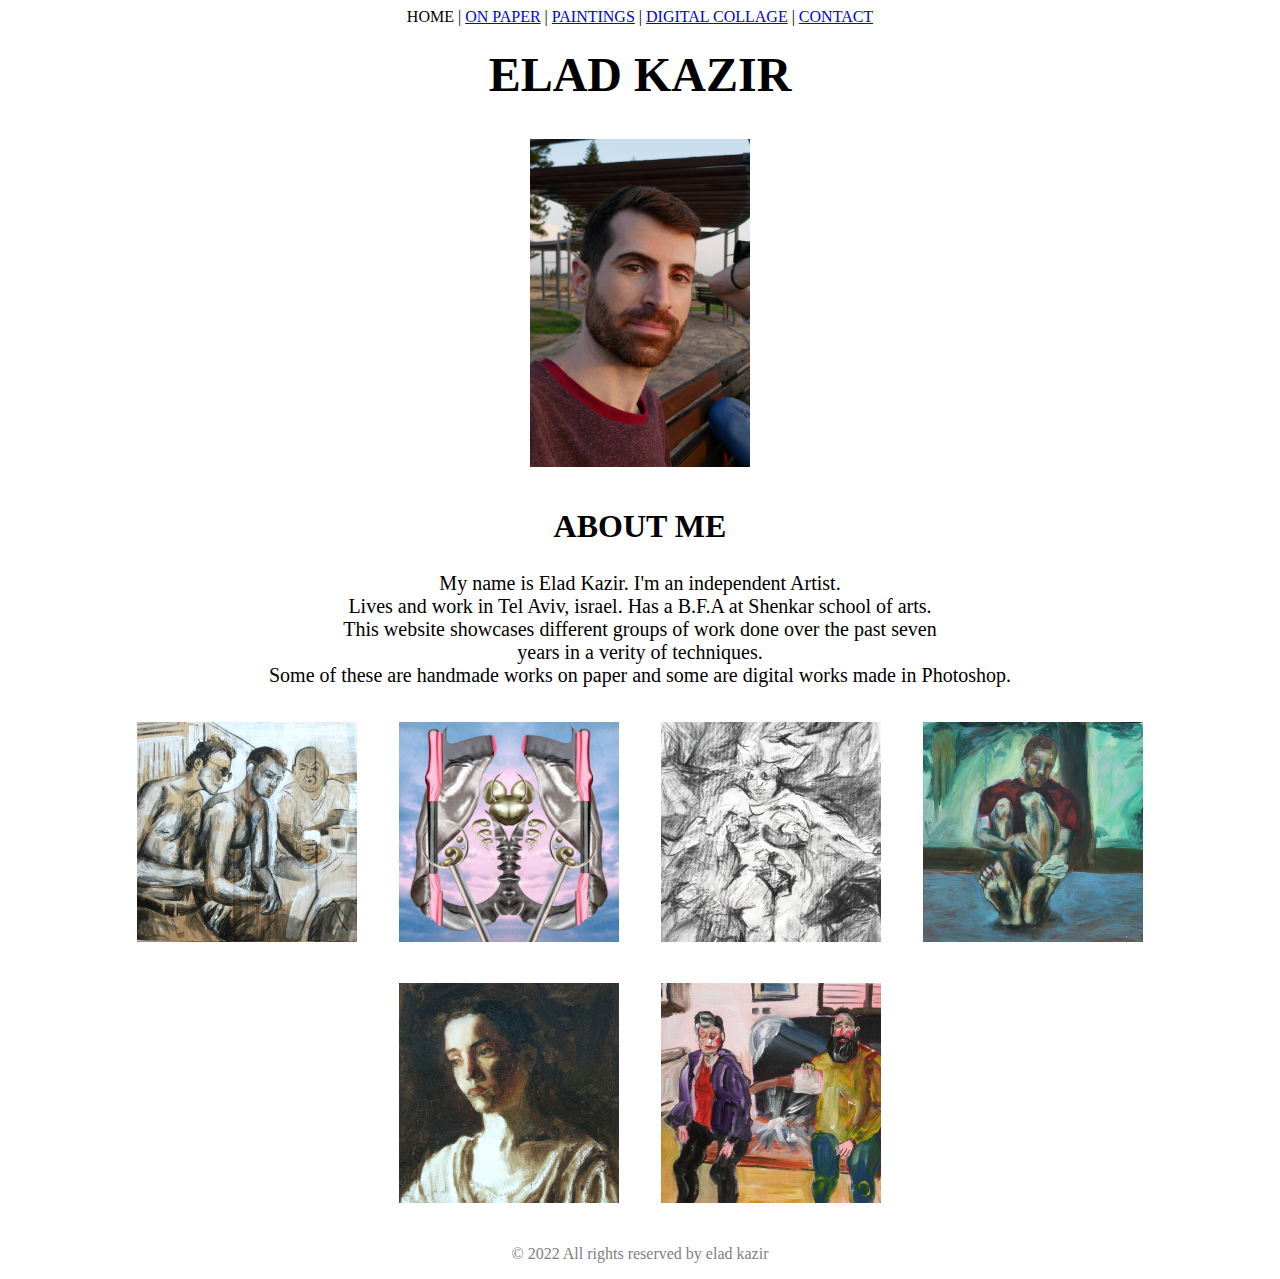
<file: index.html>
<html>
<head>

<title>Home | ELAD KAZIR</title>
<link rel="stylesheet" href="MyStyles.css">
</head>
<body>
<center>
HOME |
<a href="on paper.html">ON PAPER</a>
|
<a href="paintings.html">PAINTINGS</a>
|
<a href="digital collage.html">DIGITAL COLLAGE</a>
|
<a href="contact.html"=>CONTACT</a>

<h1><font size="100px"/>ELAD KAZIR</h1>

<img width="220" src="index page images/me.jpg"/>

<h2 class="m_font">ABOUT ME</h2>
<p class="s_font">My name is Elad Kazir. I'm an independent Artist.<br>
Lives and work in Tel Aviv, israel. Has a B.F.A at Shenkar school of arts.<br>
This website showcases different groups of work done over the past seven <br>
years in a verity of techniques.<br> 
Some of these are handmade works on paper and some are digital works made in Photoshop.
 
</p>

<img height="220" src="index page images/index_6.jpg"/>
<img height="220" src="index page images/index_5.jpg"/>
<img height="220" src="index page images/index_4.jpg"/>
<img height="220" src="index page images/index_3.jpg"/>
<img height="220" src="index page images/index_2.jpg"/>
<img height="220" src="index page images/index_1.jpg"/>
<p class="xs_font">© 2022 All rights reserved by elad kazir</p>




</center>
</body>


</html>
</file>
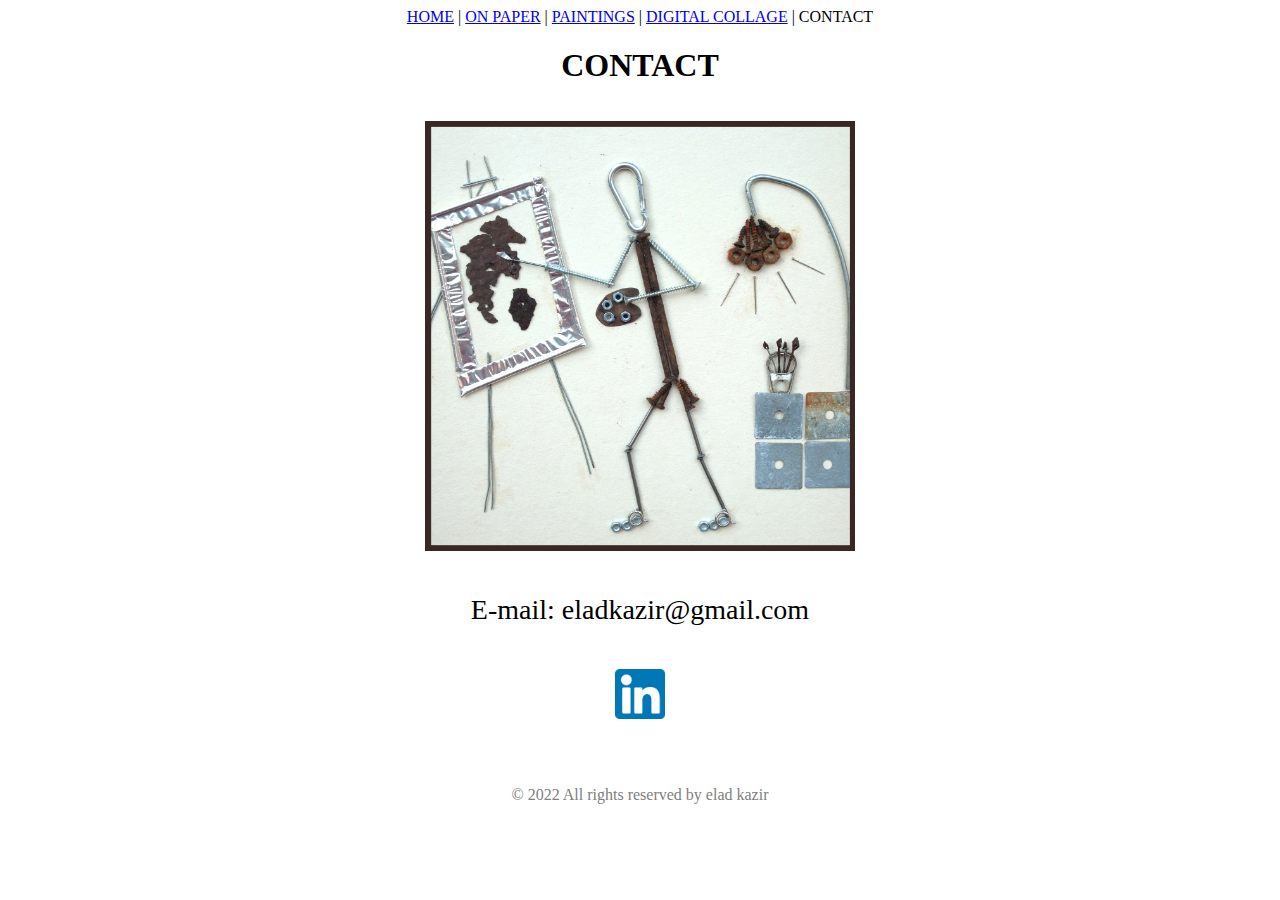
<file: contact.html>
<html>
<head>
<title>CONTACT | ELAD KAZIR</title>
<link rel="stylesheet" href="MyStyles.css">
</head>
<center>
<a href="index.html">HOME</a>
|
<a href="on paper.html">ON PAPER</a>
|
<a href="paintings.html">PAINTINGS</a>
|
<a href="digital collage.html">DIGITAL COLLAGE</a>
|
CONTACT

<h1>CONTACT</h1>

<img height="430" src="contact page images/i_paint.jpg"/><br>

<p class="m2_font">E-mail: eladkazir@gmail.com</p>

<a href="https://www.linkedin.com/in/elad-kazir" target="_blank">
  <img height="50" src="contact page images/linkedin_logo.png"/>
</a><br><br><br>


<p class="xs_font">© 2022 All rights reserved by elad kazir</p>

</center>
</body>

</html>
</file>
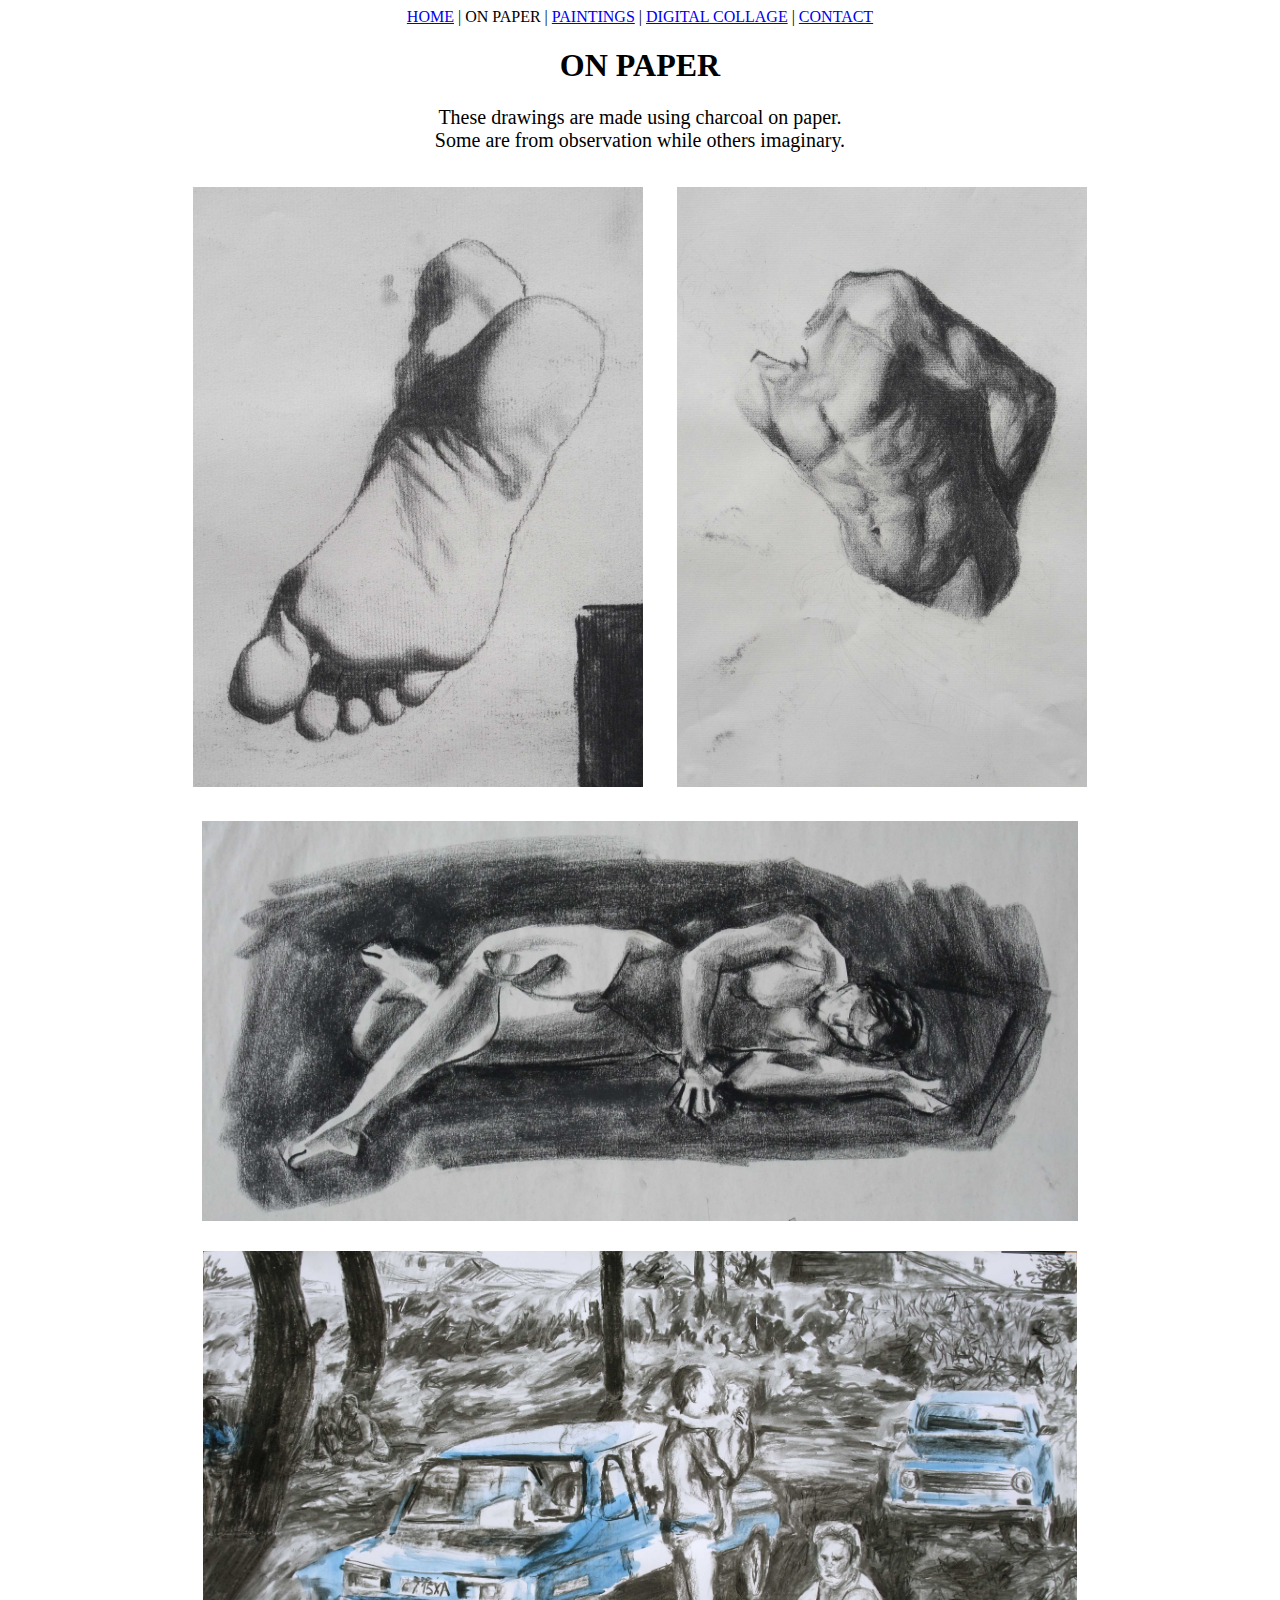
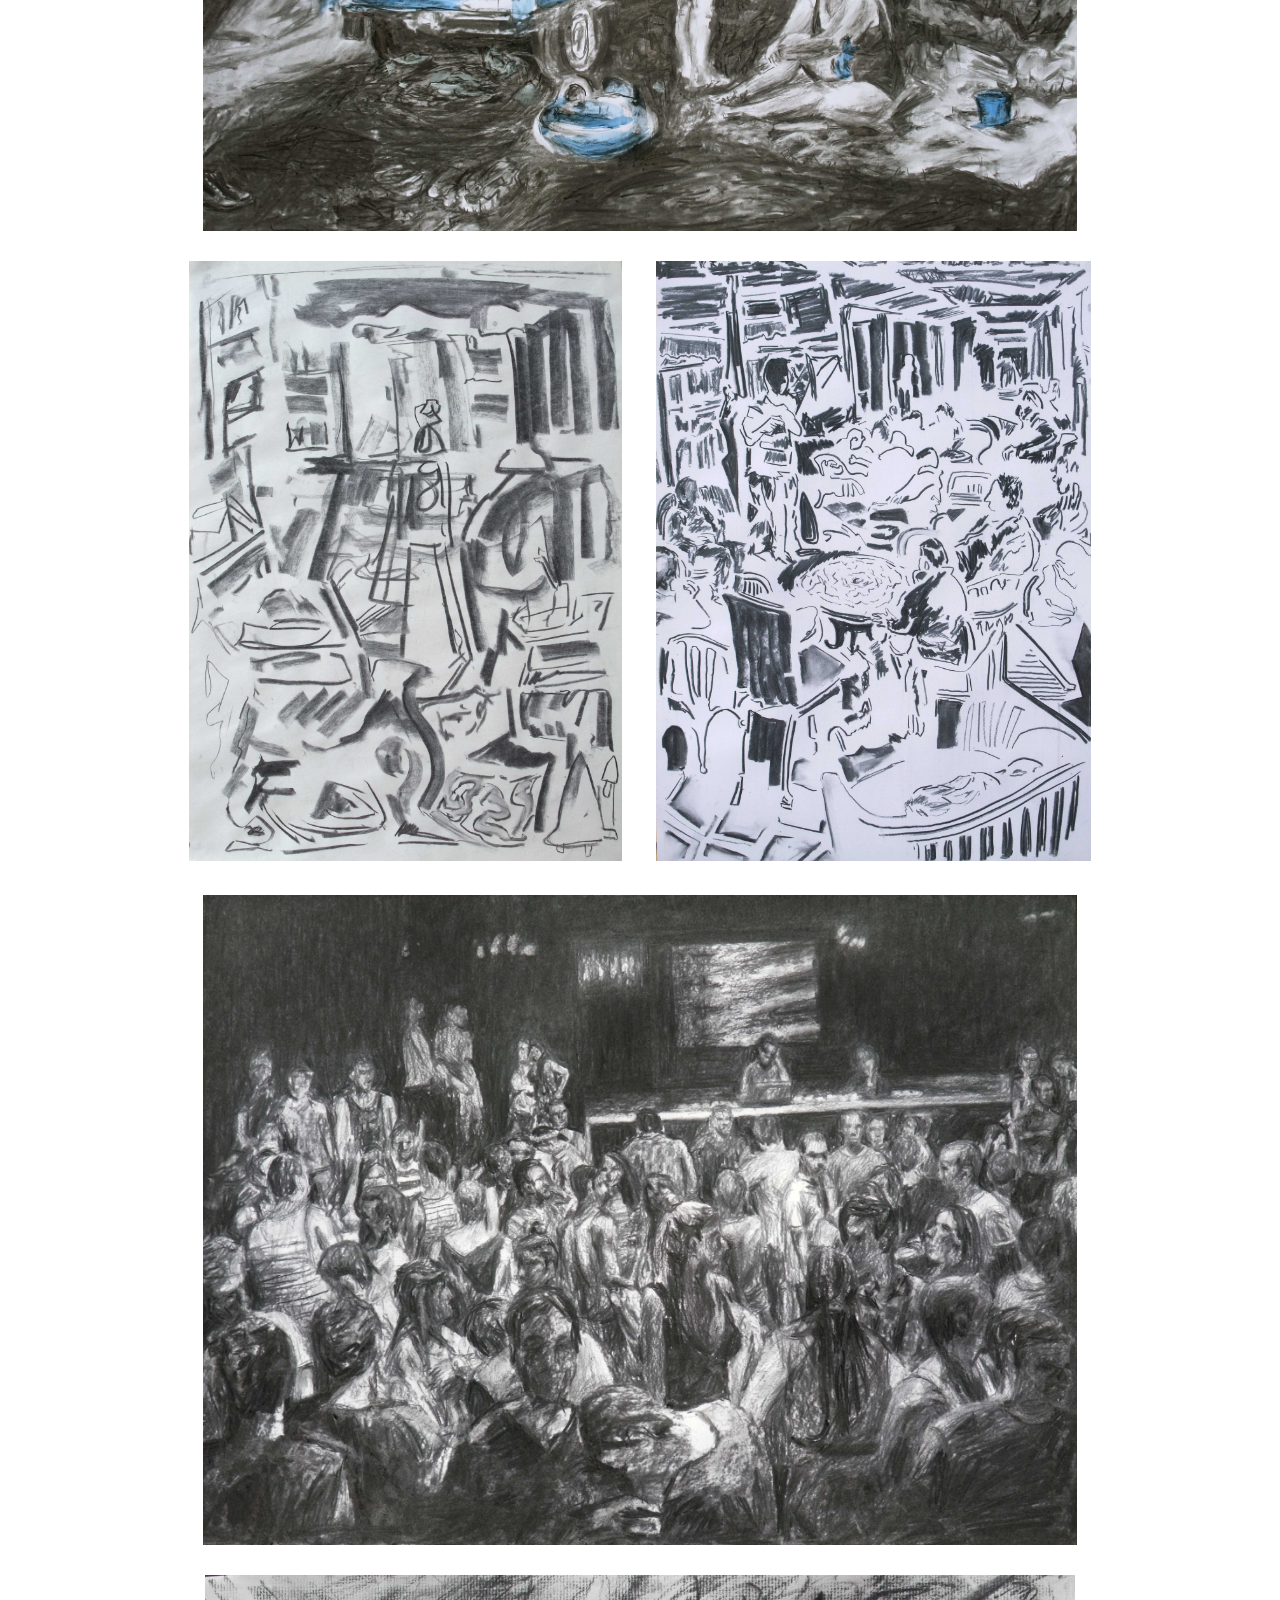
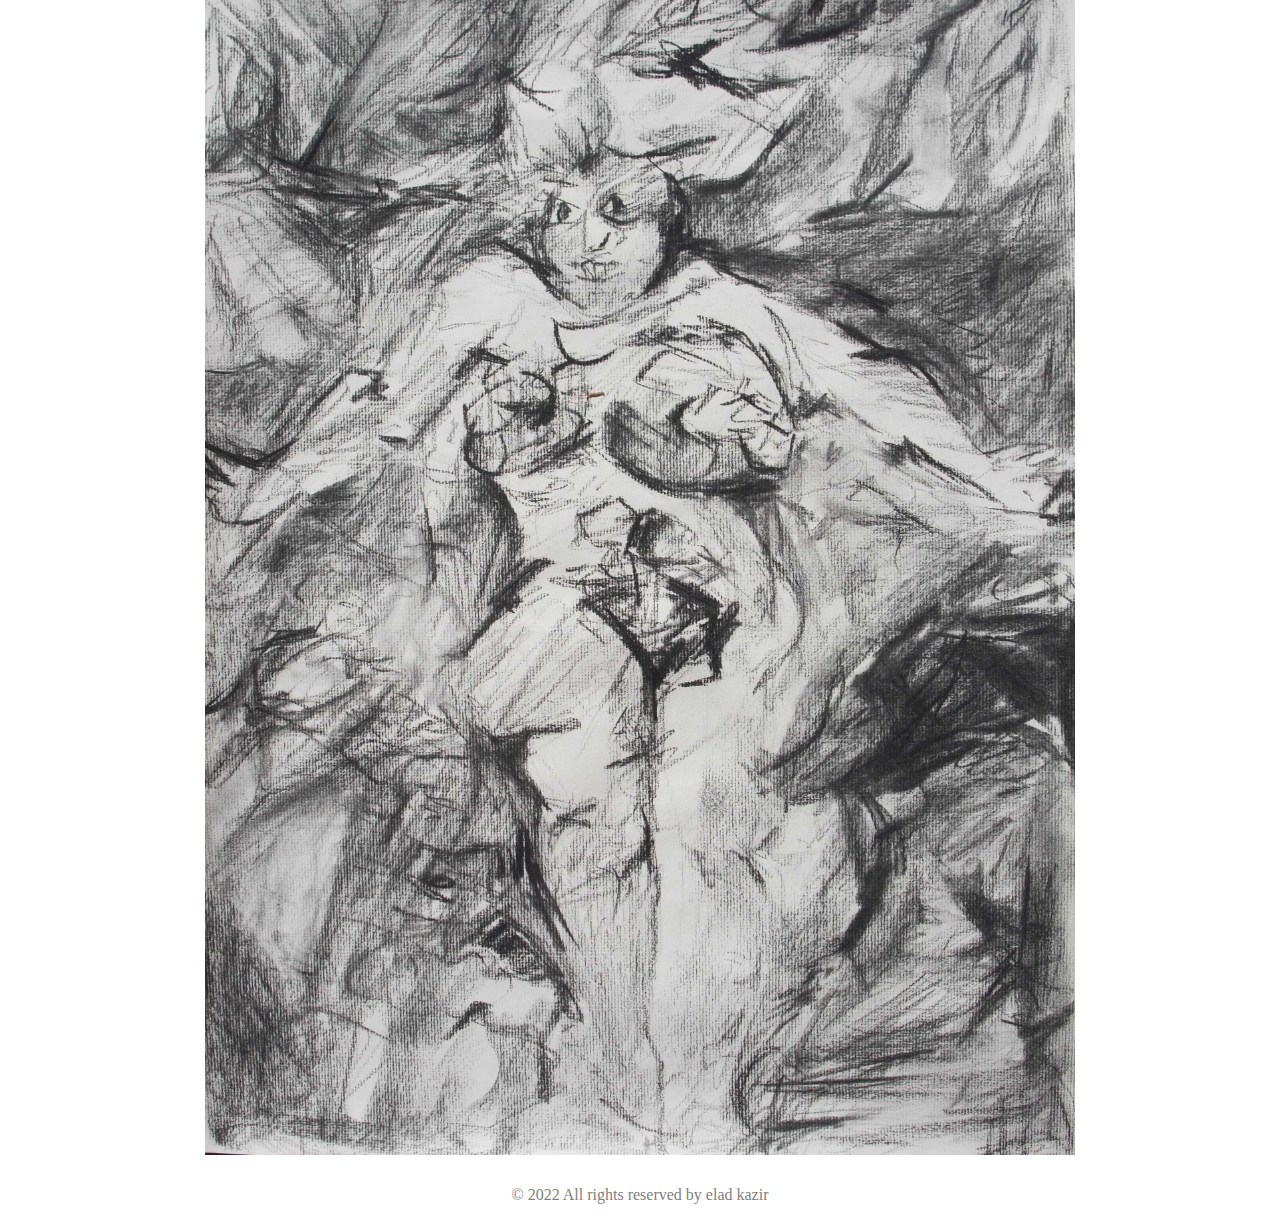
<file: on paper.html>
<html>
<head>
<title>ON PAPER | ELAD KAZIR</title>
<link rel="stylesheet" href="MyStyles.css">
</head>
<body>
<center>
<a href="index.html">HOME</a>
| ON PAPER 
|
<a href="paintings.html">PAINTINGS</a>
|
<a href="digital collage.html">DIGITAL COLLAGE</a>
|
<a href="contact.html"=>CONTACT</a>
<h1>ON PAPER</h1>

<p class="s_font">
These drawings are made using charcoal on paper.<br>
 Some are from observation while others imaginary.  
 
</p>

<img height="600" src="art images/on paper/paper_2.jpg"/>
<img height="600" src="art images/on paper/paper_1.jpg"/><br>
<img height="400" src="art images/on paper/paper_3.jpg"/><br>
<img height="580" src="art images/on paper/paper_4.jpg"/><br>
<img height="600" src="art images/on paper/paper_6.jpg"/>
<img height="600" src="art images/on paper/paper_5.jpg"/><br>
<img height="650" src="art images/on paper/paper_7.jpg"/><br>
<img height="1180" src="art images/on paper/paper_8.jpg"/>

<p class="xs_font">© 2022 All rights reserved by elad kazir</p>










</center>
</body>

</html>
</file>
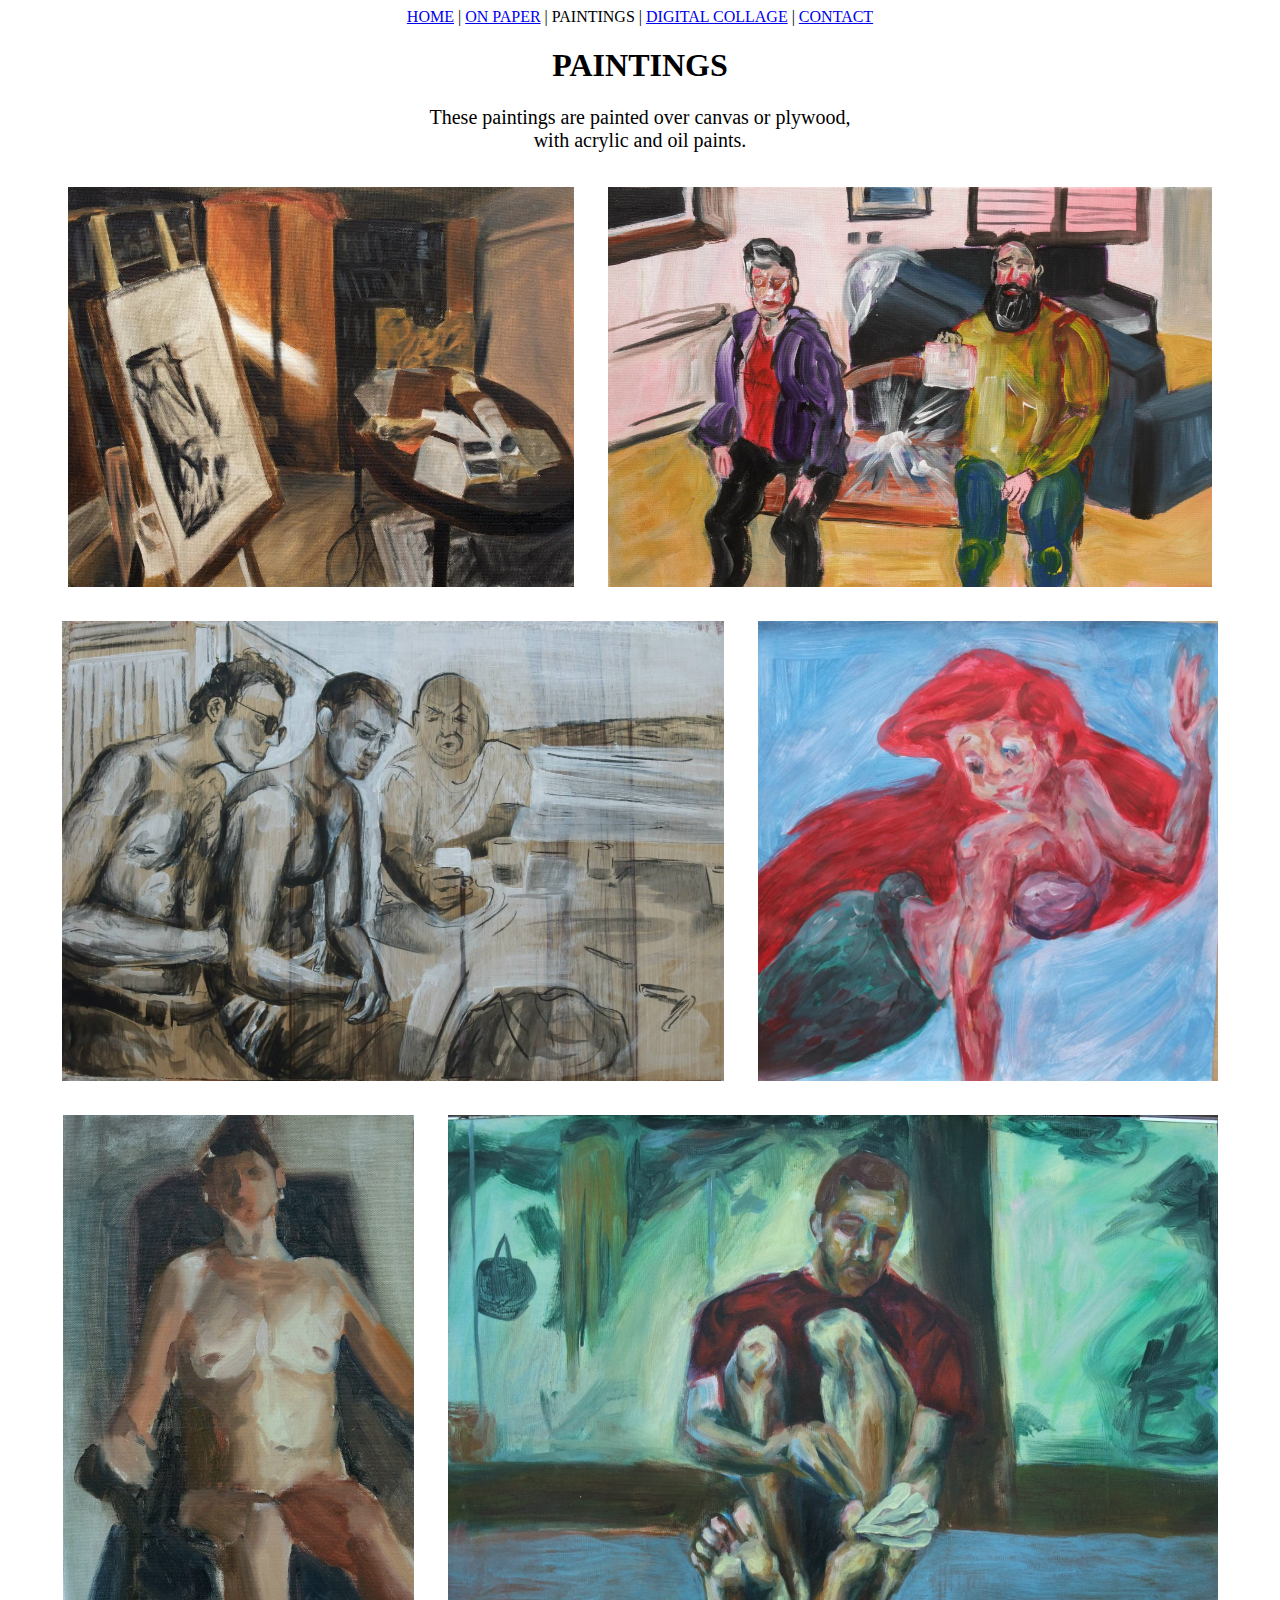
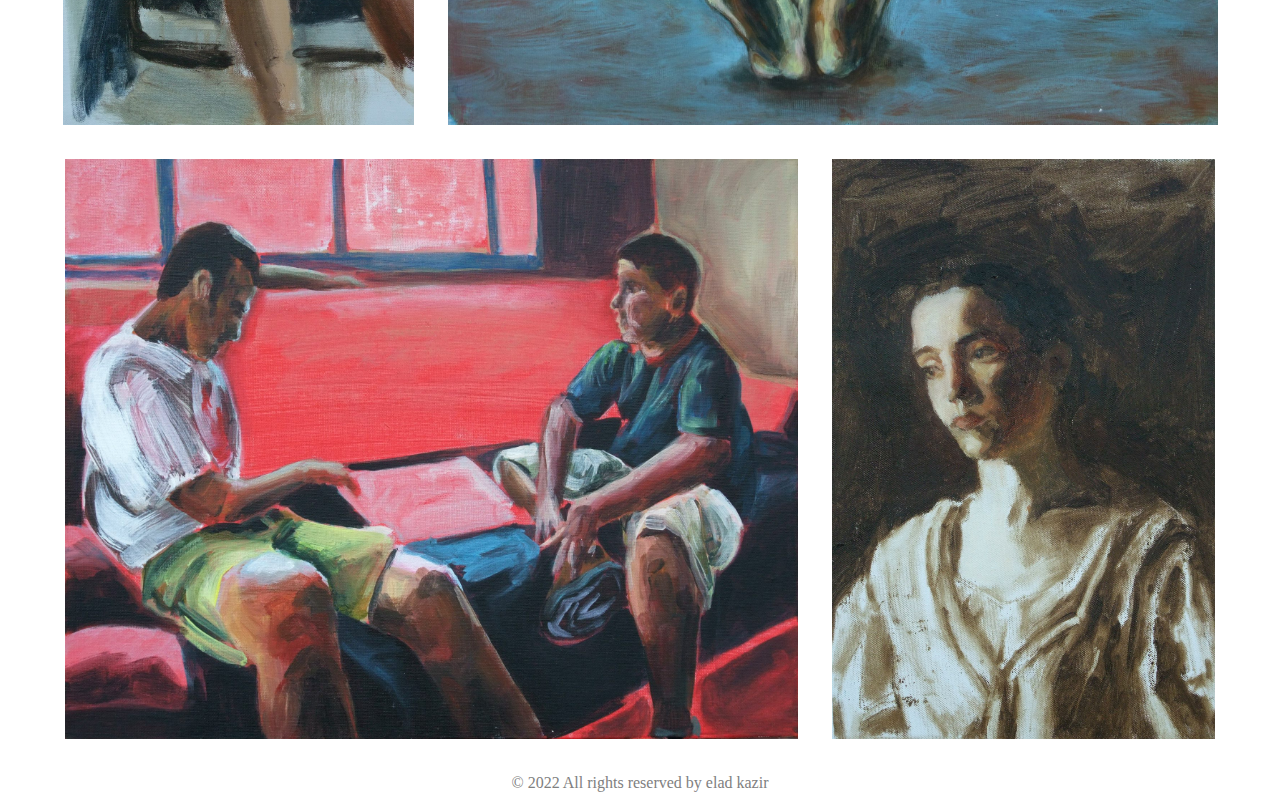
<file: paintings.html>
<html>
<head>
<title>PAINTINGS | ELAD KAZIR</title>
<link rel="stylesheet" href="MyStyles.css">
</head>
<body>
<center>
<a href="index.html">HOME</a>
|
<a href="on paper.html">ON PAPER</a>
|
PAINTINGS
|
<a href="digital collage.html">DIGITAL COLLAGE</a>
|
<a href="contact.html"=>CONTACT</a>
<h1>PAINTINGS</h1>

<p class="s_font">These paintings are painted over canvas or plywood,<br>
 with acrylic and oil paints. 
</p>

<img height="400" src="art images/paintings/paint_1.jpg"/>
<img height="400" src="art images/paintings/paint_2.jpg"/><br>
<img height="460" src="art images/paintings/paint_3.jpg"/>
<img height="460" src="art images/paintings/paint_4.jpg"/><br>
<img height="610" src="art images/paintings/paint_5.jpg"/>
<img height="610" src="art images/paintings/paint_6.jpg"/><br>
<img height="580" src="art images/paintings/paint_7.jpg"/>
<img height="580" src="art images/paintings/paint_8.jpg"/><br>

<p class="xs_font">© 2022 All rights reserved by elad kazir</p>




</center>
</body>

</html>
</file>
<file: MyStyles.css>
.m2_font {
	font-size: 28px;
	font-family: ariel;
}

.m_font {
	font-size: 32px;
	font-family: ariel;
}

.s_font {
	font-size: 20px;
	font-family: ariel;
}

.xs_font {
	font-size: 16px;
	font-family: ariel;
	color: gray;
}

img {
	margin-bottom:15px;
	margin-top:15px;
	margin-right:15px;
	margin-left:15px;
}


.frame {
	border: 1px;
}

.red {
	color: red;
}
</file>
